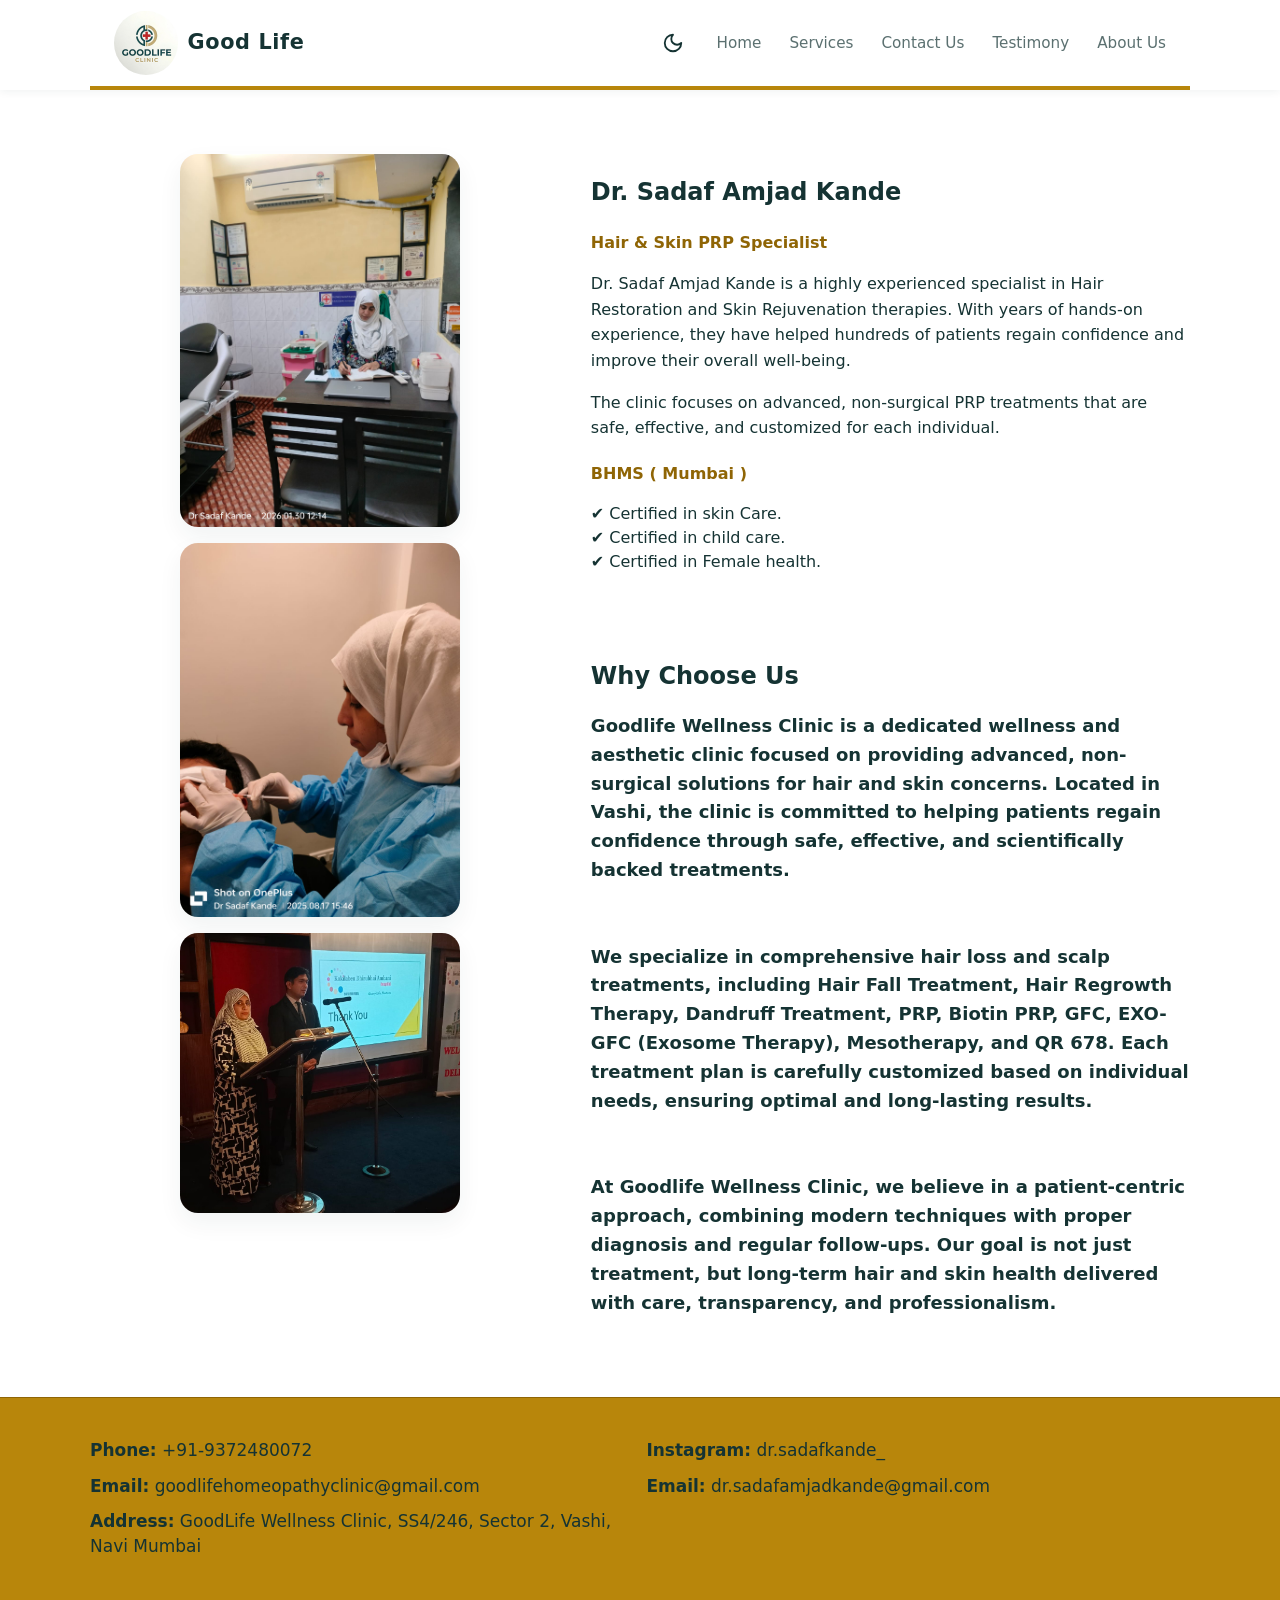
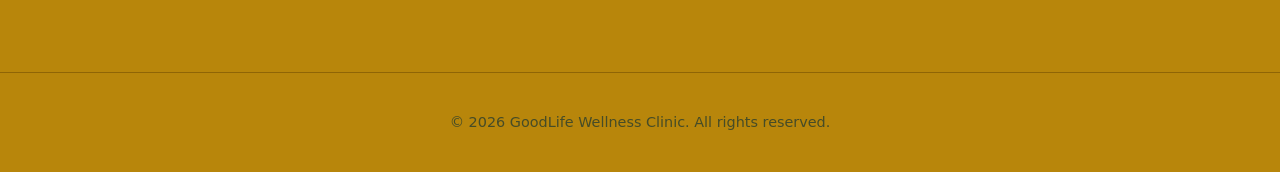
<file: about.html>
<!DOCTYPE html>
<html lang="en">
<head>
  <meta charset="UTF-8" />
  <meta name="viewport" content="width=device-width, initial-scale=1.0" />
  <title>Client Clinic - Hair & Weight PRP</title>
  <link rel="stylesheet" href="styles.css" />
  <script src="js/theme.js"></script>
  <link rel="icon" type="image/png" href="images/Goodlife wellness clinic logo.jpg">
</head>
<body>
  <!-- ================== NAVBAR ================== -->
  <header class="site-header">
    <nav class="navbar">
      <!-- Logo / Brand -->
      <div class="navbar__logo">
        <a href="index.html" class="navbar__brand">
          <img src="images/Goodlife wellness clinic logo.jpg" alt="Good Life Logo" class="navbar__logo-img">
          <span class="navbar__logo-text">Good Life</span>
        </a>
      </div>

      <!-- Theme Toggle Button -->
      <button id="theme-toggle" class="theme-toggle-btn" aria-label="Toggle Night Mode">
        <!-- Moon Icon -->
        <svg class="moon-icon" viewBox="0 0 24 24" fill="none" stroke="currentColor" stroke-width="2" stroke-linecap="round" stroke-linejoin="round">
          <path d="M12 3a6 6 0 0 0 9 9 9 9 0 1 1-9-9Z"></path>
        </svg>
        <!-- Sun Icon -->
        <svg class="sun-icon" viewBox="0 0 24 24" fill="none" stroke="currentColor" stroke-width="2" stroke-linecap="round" stroke-linejoin="round">
          <circle cx="12" cy="12" r="4"></circle>
          <path d="M12 2v2M12 20v2M4.93 4.93l1.41 1.41M17.66 17.66l1.41 1.41M2 12h2M20 12h2M6.34 17.66l-1.41 1.41M19.07 4.93l-1.41 1.41"></path>
        </svg>
      </button>

      <!-- Hamburger checkbox (pure CSS toggle) -->
      <input type="checkbox" id="nav-toggle" class="navbar__checkbox" />
      <!-- Label that shows the hamburger icon -->
      <label for="nav-toggle" class="navbar__button">
        <span class="navbar__icon"></span>
      </label>

      <!-- Navigation links -->
      <ul class="navbar__links">
        <li><a href="index.html" class="nav-link">Home</a></li>
        <li><a href="services.html" class="nav-link">Services</a></li>
        <li><a href="contact.html" class="nav-link">Contact Us</a></li>
        <li><a href="testimony.html" class="nav-link">Testimony</a></li>
        <li><a href="about.html" class="nav-link">About Us</a></li>
      </ul>
    </nav>
  </header>

  <section class="about">
  <div class="about__container">

    <!-- Left: Image -->
    <div class="about__image">
      <img src="images/sadaf1.jpeg" alt="Dr. Name">
      <img src="images/sadaf2.jpeg" alt="Dr. Name">
      <img src="images/sadaf3.jpeg" alt="Dr. Name">    
    </div>

    <!-- Right: Content -->
    <div class="about__content">
      <h2>Dr. Sadaf Amjad Kande</h2>
      <h4>Hair & Skin PRP Specialist</h4>

      <p>
        Dr. Sadaf Amjad Kande is a highly experienced specialist in Hair Restoration
        and Skin Rejuvenation therapies. With years of hands-on experience,
        they have helped hundreds of patients regain confidence and improve
        their overall well-being.
      </p>

      <p>
        The clinic focuses on advanced, non-surgical PRP treatments that are
        safe, effective, and customized for each individual.
      </p>

      <p class="about__highlight">
        <h4>BHMS ( Mumbai )</h4>
        ✔ Certified  in skin Care.  <br>
        ✔ Certified in child care. <br>
        ✔ Certified in Female health.
      </p>
      <br><br>
      <div class="about__content"></div>
      <h2>Why Choose Us</h2>
      <p class="about__highlight1">Goodlife Wellness Clinic is a dedicated wellness and aesthetic clinic focused on providing advanced, non-surgical solutions 
        for hair and skin concerns. Located in Vashi, the clinic is committed to helping patients regain confidence through safe, 
        effective, and scientifically backed treatments.</p>
      <br>
      <p class="about__highlight1">We specialize in comprehensive hair loss and scalp treatments, including Hair Fall Treatment, Hair 
        Regrowth Therapy, Dandruff Treatment, PRP, Biotin PRP, GFC, EXO-GFC (Exosome Therapy), Mesotherapy, and QR 678. 
        Each treatment plan is carefully customized based on individual needs, ensuring optimal and long-lasting results.</p> 
      <br>
      <p class="about__highlight1">At Goodlife Wellness Clinic, we believe in a patient-centric approach, combining modern techniques with proper diagnosis 
        and regular follow-ups. Our goal is not just treatment, but long-term hair and skin health delivered with care, transparency, 
        and professionalism.</p>   
    </div>
  </div>
  </div>
</section>

<!-- =============== FOOTER MAIN =============== -->
<footer class="footer-main">
  <div class="contact__note">

    <p>
      <i class="fa-solid fa-phone"></i>
      <strong>Phone:</strong>
      <a href="tel:+919372480072">+91-9372480072</a>
    </p>

    <p>
      <i class="fa-brands fa-instagram"></i>
      <strong>Instagram:</strong>
      <a href="https://www.instagram.com/dr.sadafkande_" target="_blank">
        dr.sadafkande_
      </a>
    </p>

    <p>
      <i class="fa-solid fa-envelope"></i>
      <strong>Email:</strong>
      <a href="mailto:goodlifehomeopathyclinic@gmail.com">
        goodlifehomeopathyclinic@gmail.com
      </a>
    </p>

    <p>
      <i class="fa-solid fa-envelope"></i>
      <strong>Email:</strong>
      <a href="mailto:dr.sadafamjadkande@gmail.com">
        dr.sadafamjadkande@gmail.com
      </a>
    </p>

    <p>
      <i class="fa-solid fa-location-dot"></i>
      <strong>Address:</strong>
      GoodLife Wellness Clinic, SS4/246, Sector 2, Vashi, Navi Mumbai
    </p>

  </div>
</footer>

<!-- =============== FOOTER BOTTOM (COPYRIGHT) =============== -->
<footer class="footer-bottom">
  <p>&copy; 2026 GoodLife Wellness Clinic. All rights reserved.</p>
</footer>
  </footer>
</file>
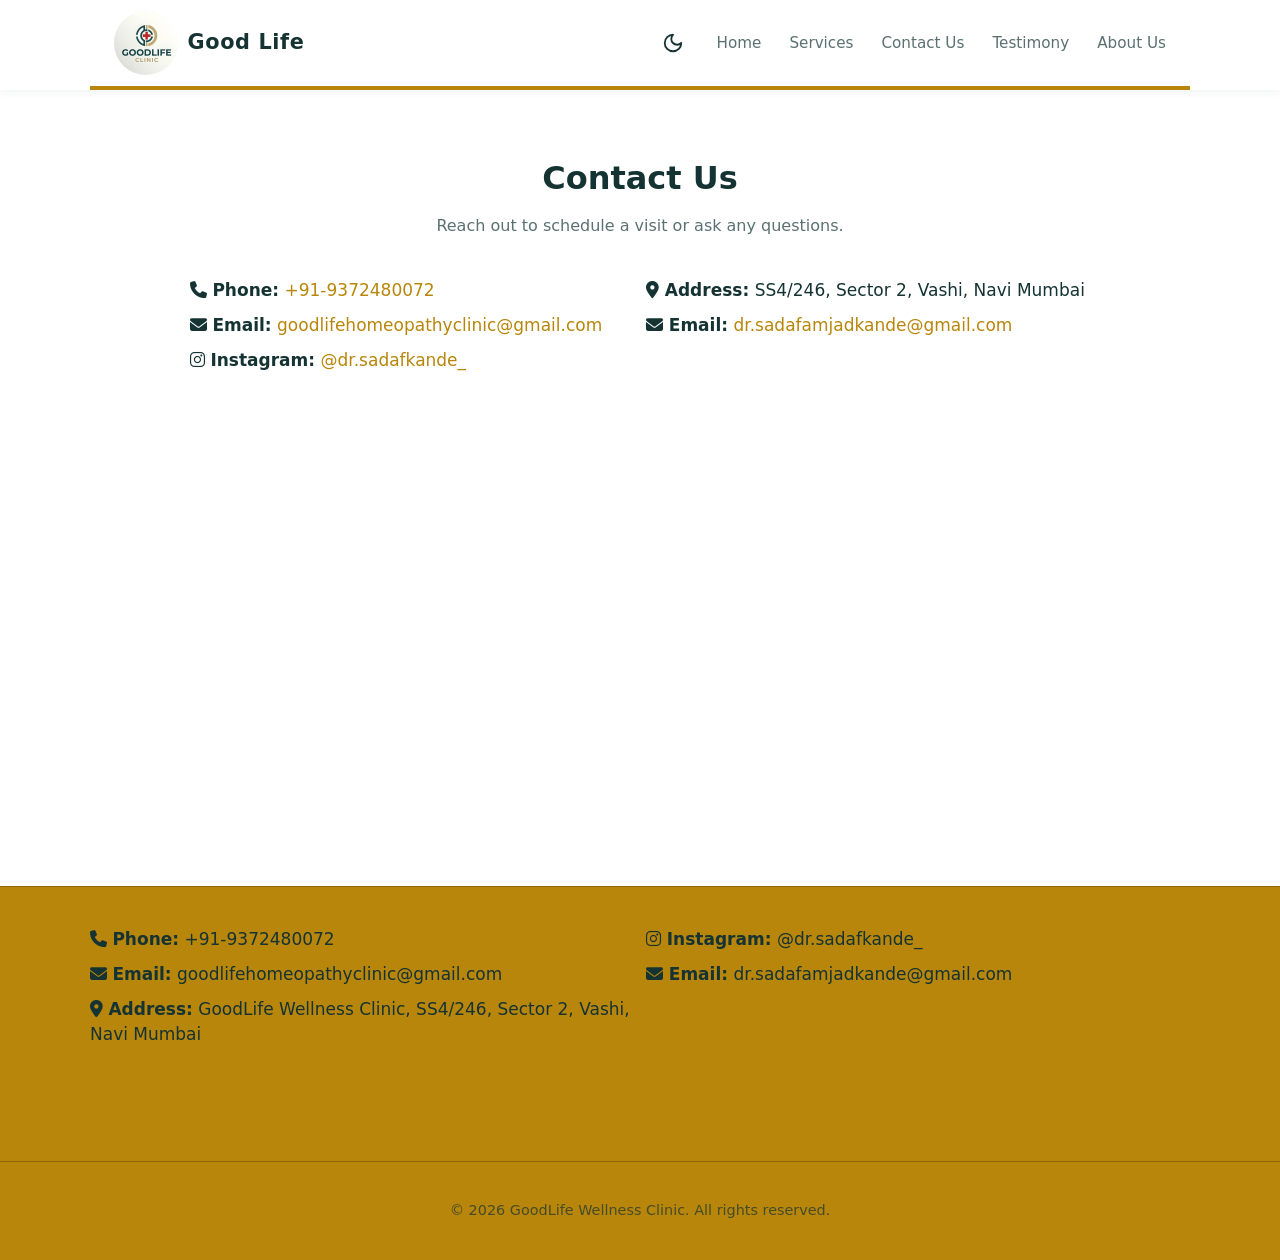
<file: contact.html>
<!DOCTYPE html>
<html lang="en">
<head>
  <meta charset="UTF-8" />
  <meta name="viewport" content="width=device-width, initial-scale=1.0" />
  <title>Client Clinic - Hair & Weight PRP</title>

  <link rel="stylesheet" href="styles.css" />
  <script src="js/theme.js"></script>
  <link rel="icon" type="image/png" href="images/Goodlife wellness clinic logo.jpg">

  <!-- Font Awesome (icons) -->
  <link rel="stylesheet" href="https://cdnjs.cloudflare.com/ajax/libs/font-awesome/6.5.1/css/all.min.css">
</head>

<body>

  <!-- ================== NAVBAR ================== -->
  <header class="site-header">
    <nav class="navbar">

      <div class="navbar__logo">
        <a href="index.html" class="navbar__brand">
          <img src="images/Goodlife wellness clinic logo.jpg" alt="Good Life Logo" class="navbar__logo-img">
          <span class="navbar__logo-text">Good Life</span>
        </a>
      </div>

      <!-- Theme Toggle Button -->
      <button id="theme-toggle" class="theme-toggle-btn" aria-label="Toggle Night Mode">
        <!-- Moon Icon -->
        <svg class="moon-icon" viewBox="0 0 24 24" fill="none" stroke="currentColor" stroke-width="2" stroke-linecap="round" stroke-linejoin="round">
          <path d="M12 3a6 6 0 0 0 9 9 9 9 0 1 1-9-9Z"></path>
        </svg>
        <!-- Sun Icon -->
        <svg class="sun-icon" viewBox="0 0 24 24" fill="none" stroke="currentColor" stroke-width="2" stroke-linecap="round" stroke-linejoin="round">
          <circle cx="12" cy="12" r="4"></circle>
          <path d="M12 2v2M12 20v2M4.93 4.93l1.41 1.41M17.66 17.66l1.41 1.41M2 12h2M20 12h2M6.34 17.66l-1.41 1.41M19.07 4.93l-1.41 1.41"></path>
        </svg>
      </button>

      <input type="checkbox" id="nav-toggle" class="navbar__checkbox" />
      <label for="nav-toggle" class="navbar__button">
        <span class="navbar__icon"></span>
      </label>

      <ul class="navbar__links">
        <li><a href="index.html" class="nav-link">Home</a></li>
        <li><a href="services.html" class="nav-link">Services</a></li>
        <li><a href="contact.html" class="nav-link">Contact Us</a></li>
        <li><a href="testimony.html" class="nav-link">Testimony</a></li>
        <li><a href="about.html" class="nav-link">About Us</a></li>
      </ul>

    </nav>
  </header>

  <!-- ================== CONTACT SECTION ================== -->
  <main>

    <section class="section contact" id="contact">

      <div class="section__header">
        <h2>Contact Us</h2>
        <p>Reach out to schedule a visit or ask any questions.</p>
      </div>

      <div class="contact__note">

        <p>
          <i class="fa-solid fa-phone"></i>
          <strong>Phone:</strong>
          <a href="tel:+919372480072">+91-9372480072</a>
        </p>

        <p>
          <i class="fa-solid fa-location-dot"></i>
          <strong>Address:</strong>
          SS4/246, Sector 2, Vashi, Navi Mumbai
        </p>

        <p>
          <i class="fa-solid fa-envelope"></i>
          <strong>Email:</strong>
          <a href="mailto:goodlifehomeopathyclinic@gmail.com">
            goodlifehomeopathyclinic@gmail.com
          </a>
        </p>

        <p>
          <i class="fa-solid fa-envelope"></i>
          <strong>Email:</strong>
          <a href="mailto:dr.sadafamjadkande@gmail.com">
            dr.sadafamjadkande@gmail.com
          </a>
        </p>
        <p>
      <i class="fa-brands fa-instagram"></i>
      <strong>Instagram:</strong>
      <a href="https://www.instagram.com/dr.sadafkande_" target="_blank">
        @dr.sadafkande_
      </a>
    </p>

      </div>

    </section>

    <!-- ================== MAP SECTION ================== -->
    <section class="map-section">
      <div class="map">
        <iframe
          src="https://www.google.com/maps/embed?pb=!1m14!1m8!1m3!1d3770.7853205687807!2d72.99403187520521!3d19.073174182130785!3m2!1i1024!2i768!4f13.1!3m3!1m2!1s0x3be7c1797f63396b%3A0x9ce5c92e4aef9997!2sGood%20Life%20Clinic!5e0!3m2!1sen!2sin!4v1770461199661!5m2!1sen!2sin"
          width="600"
          height="450"
          style="border:0;"
          allowfullscreen=""
          loading="lazy"
          referrerpolicy="no-referrer-when-downgrade">
        </iframe>
      </div>
    </section>

  </main>

  <!-- =============== FOOTER MAIN =============== -->
<footer class="footer-main">
  <div class="contact__note">

    <p>
      <i class="fa-solid fa-phone"></i>
      <strong>Phone:</strong>
      <a href="tel:+919372480072">+91-9372480072</a>
    </p>

    <p>
      <i class="fa-brands fa-instagram"></i>
      <strong>Instagram:</strong>
      <a href="https://www.instagram.com/dr.sadafkande_" target="_blank">
        @dr.sadafkande_
      </a>
    </p>

    <p>
      <i class="fa-solid fa-envelope"></i>
      <strong>Email:</strong>
      <a href="mailto:goodlifehomeopathyclinic@gmail.com">
        goodlifehomeopathyclinic@gmail.com
      </a>
    </p>

    <p>
      <i class="fa-solid fa-envelope"></i>
      <strong>Email:</strong>
      <a href="mailto:dr.sadafamjadkande@gmail.com">
        dr.sadafamjadkande@gmail.com
      </a>
    </p>

    <p>
      <i class="fa-solid fa-location-dot"></i>
      <strong>Address:</strong>
      GoodLife Wellness Clinic, SS4/246, Sector 2, Vashi, Navi Mumbai
    </p>

  </div>
</footer>

<!-- =============== FOOTER BOTTOM (COPYRIGHT) =============== -->
<footer class="footer-bottom">
  <p>&copy; 2026 GoodLife Wellness Clinic. All rights reserved.</p>
</footer>

</body>
</html>
</file>
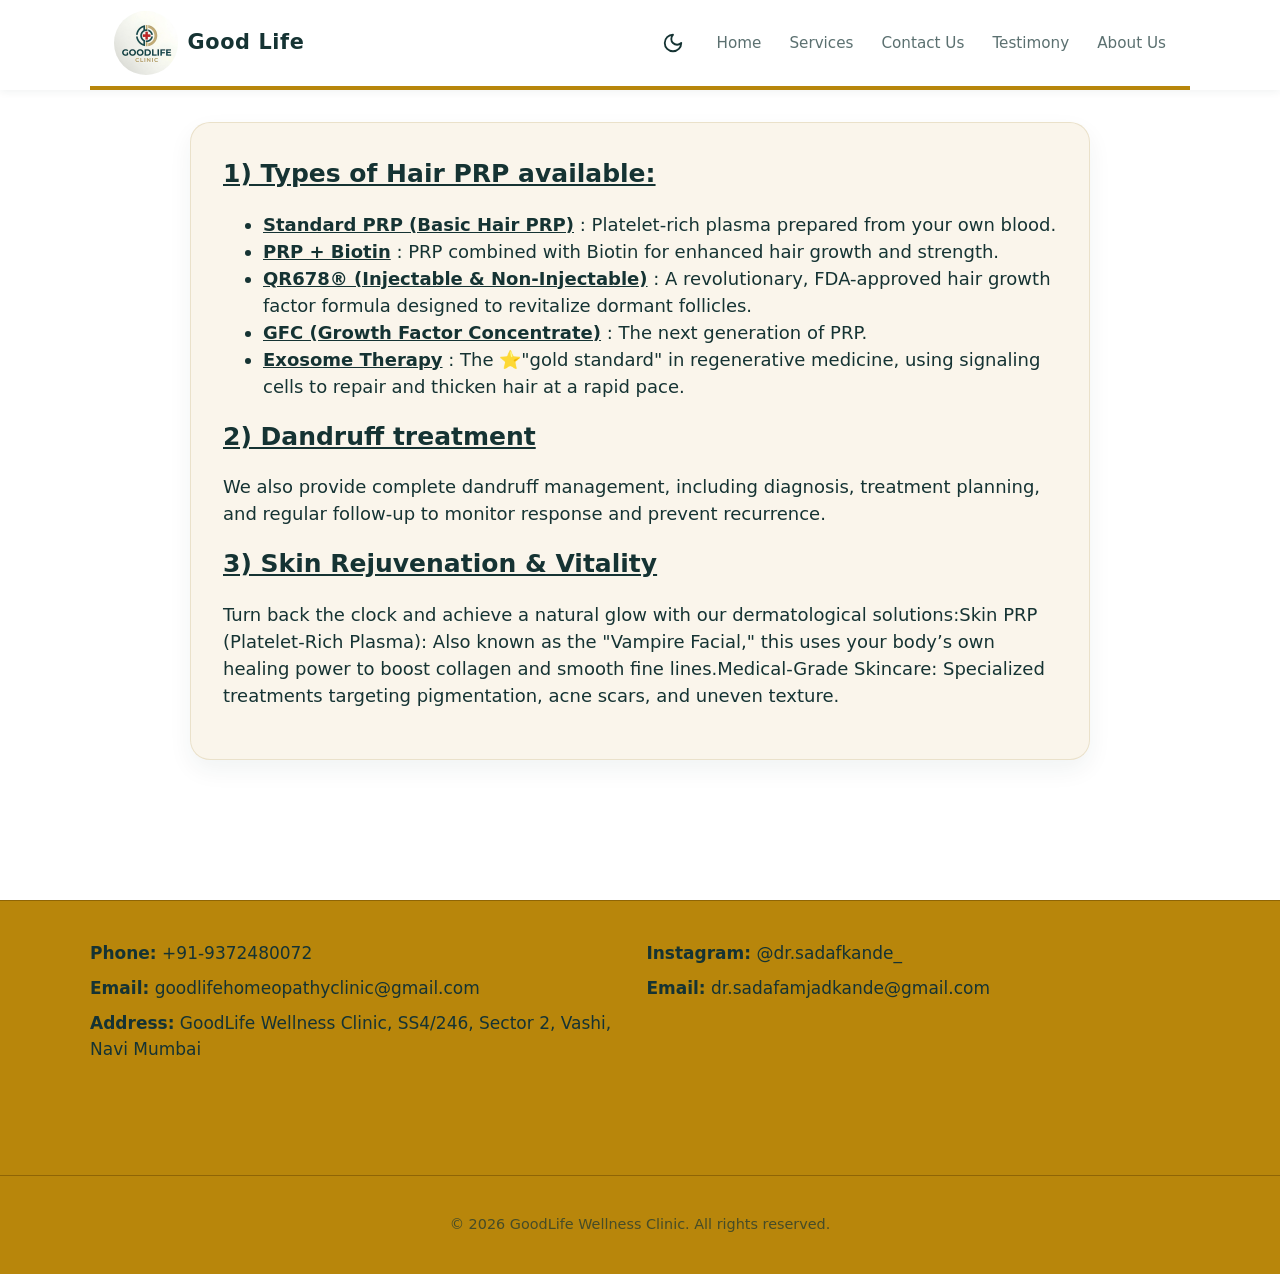
<file: services.html>
<!DOCTYPE html>
<html lang="en">
<head>
  <meta charset="UTF-8" />
  <meta name="viewport" content="width=device-width, initial-scale=1.0" />
  <title>Client Clinic - Hair & Weight PRP</title>
  <link rel="stylesheet" href="styles.css" />
  <script src="js/theme.js"></script>
  <link rel="icon" type="image/png" href="images/Goodlife wellness clinic logo.jpg">
</head>
<body>
  <!-- ================== NAVBAR ================== -->
  <header class="site-header">
    <nav class="navbar">
      <!-- Logo / Brand -->
      <div class="navbar__logo">
        <a href="index.html" class="navbar__brand">
          <img src="images/Goodlife wellness clinic logo.jpg" alt="Good Life Logo" class="navbar__logo-img">
          <span class="navbar__logo-text">Good Life</span>
        </a>
      </div>

      <!-- Theme Toggle Button -->
      <button id="theme-toggle" class="theme-toggle-btn" aria-label="Toggle Night Mode">
        <!-- Moon Icon -->
        <svg class="moon-icon" viewBox="0 0 24 24" fill="none" stroke="currentColor" stroke-width="2" stroke-linecap="round" stroke-linejoin="round">
          <path d="M12 3a6 6 0 0 0 9 9 9 9 0 1 1-9-9Z"></path>
        </svg>
        <!-- Sun Icon -->
        <svg class="sun-icon" viewBox="0 0 24 24" fill="none" stroke="currentColor" stroke-width="2" stroke-linecap="round" stroke-linejoin="round">
          <circle cx="12" cy="12" r="4"></circle>
          <path d="M12 2v2M12 20v2M4.93 4.93l1.41 1.41M17.66 17.66l1.41 1.41M2 12h2M20 12h2M6.34 17.66l-1.41 1.41M19.07 4.93l-1.41 1.41"></path>
        </svg>
      </button>

      <!-- Hamburger checkbox (pure CSS toggle) -->
      <input type="checkbox" id="nav-toggle" class="navbar__checkbox" />
      <!-- Label that shows the hamburger icon -->
      <label for="nav-toggle" class="navbar__button">
        <span class="navbar__icon"></span>
      </label>

      <!-- Navigation links -->
      <ul class="navbar__links">
        <li><a href="index.html" class="nav-link">Home</a></li>
        <li><a href="services.html" class="nav-link">Services</a></li>
        <li><a href="contact.html" class="nav-link">Contact Us</a></li>
        <li><a href="testimony.html" class="nav-link">Testimony</a></li>
        <li><a href="about.html" class="nav-link">About Us</a></li>
      </ul>
    </nav>
  </header>
 
 <div class="container">
  <div class="blue-box">

    <div class="text-block">
      <div class="title-row">
        <span class="big-text"><u>1) Types of Hair PRP available:</u></span>
         <div class="right-text">
            <ul>
                <li><u><b>Standard PRP (Basic Hair PRP)</b></u> : Platelet-rich plasma prepared from your own blood.</li>
                <li><u><b>PRP + Biotin</b></u> : PRP combined with Biotin for enhanced hair growth and strength.</li>
                <li><u><b>QR678® (Injectable & Non-Injectable)</b></u> :  A revolutionary, FDA-approved hair growth factor formula designed to revitalize dormant follicles.</li>
                <li><u><b>GFC (Growth Factor Concentrate)</b></u> : The next generation of PRP.</li>
                <li><u><b>Exosome Therapy</b></u> : The ⭐"gold standard" in regenerative medicine, using signaling cells to repair and thicken hair at a rapid pace.</li>

            </ul>
            <span class="big-text"><u>2) Dandruff treatment </u></span>
            <p>We also provide complete dandruff management, including diagnosis, treatment planning, and regular follow-up to monitor response and prevent recurrence.</p>
          <span class="big-text"><u>3) Skin Rejuvenation & Vitality</u></span>
          <p>Turn back the clock and achieve a natural glow with our dermatological solutions:
​Skin PRP (Platelet-Rich Plasma): Also known as the "Vampire Facial," this uses your body’s own healing power to boost collagen and smooth fine lines.
​Medical-Grade Skincare: Specialized treatments targeting pigmentation, acne scars, and uneven texture.</p>
        </div>
      </div>
    </div>

    

  </div>
</div>

  <!-- =============== FOOTER MAIN =============== -->
<footer class="footer-main">
  <div class="contact__note">

    <p>
      <i class="fa-solid fa-phone"></i>
      <strong>Phone:</strong>
      <a href="tel:+919372480072">+91-9372480072</a>
    </p>

    <p>
      <i class="fa-brands fa-instagram"></i>
      <strong>Instagram:</strong>
      <a href="https://www.instagram.com/dr.sadafkande_" target="_blank">
        @dr.sadafkande_
      </a>
    </p>

    <p>
      <i class="fa-solid fa-envelope"></i>
      <strong>Email:</strong>
      <a href="mailto:goodlifehomeopathyclinic@gmail.com">
        goodlifehomeopathyclinic@gmail.com
      </a>
    </p>

    <p>
      <i class="fa-solid fa-envelope"></i>
      <strong>Email:</strong>
      <a href="mailto:dr.sadafamjadkande@gmail.com">
        dr.sadafamjadkande@gmail.com
      </a>
    </p>

    <p>
      <i class="fa-solid fa-location-dot"></i>
      <strong>Address:</strong>
      GoodLife Wellness Clinic, SS4/246, Sector 2, Vashi, Navi Mumbai
    </p>
    
  </div>
</footer>

<!-- =============== FOOTER BOTTOM (COPYRIGHT) =============== -->
<footer class="footer-bottom">
  <p>&copy; 2026 GoodLife Wellness Clinic. All rights reserved.</p>
</footer>
</body>
</html>
</file>
<file: styles.css>
/* ========== ROOT VARIABLES & GLOBAL STYLES ========== */
:root {
  --color-primary: rgb(184, 134, 11);               /* Dark golden */
  --color-primary-light: rgba(184, 134, 11, 0.08);  /* Light gold tint */
  --color-primary-dark: rgb(143, 101, 5);           /* Deeper dark gold */
  --color-bg-dark: rgb(21, 51, 51);
  --color-white: #ffffff;
  --color-text: rgb(21, 51, 51);
  --color-muted: rgba(21, 51, 51, 0.7);

  --max-width: 1100px;
  --shadow-soft: 0 10px 25px rgba(21, 51, 51, 0.06);
  --radius-card: 12px;
  --transition-base: 0.3s ease;
  --nav-height: 90px;

  --slider-btn-bg: rgba(255, 255, 255, 0.75);
  --slider-btn-bg-hover: rgba(255, 255, 255, 0.95);
  --slider-btn-color: var(--color-bg-dark);
  --slider-btn-border: rgba(184, 134, 11, 0.4);
}

:root[data-theme="dark"] {
  --color-bg-dark: rgb(240, 245, 245);
  --color-white: #000000;                            /* Pure black background */
  --color-text: rgb(220, 230, 230);
  --color-muted: rgba(220, 230, 230, 0.7);
  --color-primary-light: rgba(184, 134, 11, 0.07);   /* Very faint golden tint */

  --shadow-soft: 0 10px 25px rgba(0, 0, 0, 0.6);

  --slider-btn-bg: rgba(0, 0, 0, 0.75);
  --slider-btn-bg-hover: rgba(0, 0, 0, 0.95);
  --slider-btn-color: var(--color-bg-dark);
  --slider-btn-border: rgba(184, 134, 11, 0.5);
}

*,
*::before,
*::after {
  box-sizing: border-box;
}

body {
  margin: 0;
  font-family: system-ui, -apple-system, BlinkMacSystemFont, "Segoe UI",
    sans-serif;
  color: var(--color-text);
  background-color: var(--color-white);
  line-height: 1.5;
}
body {
  margin: 0;
  font-family: system-ui, -apple-system, BlinkMacSystemFont, "Segoe UI",
    sans-serif;
  color: var(--color-text);
  background-color: var(--color-white);
  line-height: 1.5;
}

/* ← PASTE HERE */
:root[data-theme="dark"] body {
  background: radial-gradient(
    ellipse 80% 40% at 50% 0%,
    rgba(184, 134, 11, 0.06) 0%,
    #000000 60%
  );
  min-height: 100vh;
}

/* Global transitions for theme toggling */
body,
.site-header,
.navbar,
.service-card,
.testimony__card,
.footer-main,
.footer-bottom,
.blue-box,
.btn-primary,
.nav-link,
.theme-toggle-btn {
  transition: background-color var(--transition-base),
              color var(--transition-base),
              border-color var(--transition-base),
              box-shadow var(--transition-base);
}

/* Utility classes */
.section {
  padding: 4rem 1.5rem;
}

.section__header {
  max-width: var(--max-width);
  margin: 0 auto 2.5rem auto;
  text-align: center;
}

.section__header h2 {
  margin: 0 0 0.75rem 0;
  font-size: 2rem;
  color: var(--color-bg-dark);
}

.section__header p {
  margin: 0;
  color: var(--color-muted);
}

/* Constrain main content width */
main > section {
  max-width: var(--max-width);
  margin: 0 auto;
}

/* ========== NAVBAR ========== */
.site-header {
  position: sticky;
  top: 0;
  z-index: 1000;
  background-color: var(--color-white);
  box-shadow: 0 2px 8px rgba(21, 51, 51, 0.06);
}

.navbar {
  max-width: var(--max-width);
  margin: 0 auto;
  height: var(--nav-height);
  display: flex;
  align-items: center;
  justify-content: space-between;
  padding: 0 1.5rem;
}

/* Logo */
.navbar__logo a {
  text-decoration: none;
  font-weight: 700;
  font-size: 1.3rem;
  letter-spacing: 0.03em;
  color: var(--color-bg-dark);
}

/* Hide checkbox by default (used for hamburger toggle) */
.navbar__checkbox {
  display: none;
}

/* Hamburger button */
.navbar__button {
  display: none; /* shown only on small screens */
  width: 32px;
  height: 24px;
  position: relative;
  cursor: pointer;
}

/* Hamburger icon lines */
.navbar__icon,
.navbar__icon::before,
.navbar__icon::after {
  position: absolute;
  left: 0;
  width: 100%;
  height: 3px;
  border-radius: 2px;
  background-color: var(--color-bg-dark);
  transition: transform var(--transition-base),
    opacity var(--transition-base),
    top var(--transition-base),
    bottom var(--transition-base);
}

.navbar__icon {
  top: 50%;
  transform: translateY(-50%);
}

.navbar__icon::before,
.navbar__icon::after {
  content: "";
}

.navbar__icon::before {
  top: -8px;
}

.navbar__icon::after {
  bottom: -8px;
}

/* Navbar links */
.navbar__links {
  list-style: none;
  display: flex;
  align-items: center;
  gap: 1.75rem;
  margin: 0;
  padding: 0;
}

.navbar__links .nav-link {
  text-decoration: none;
  color: var(--color-muted);
  font-weight: 500;
  font-size: 0.95rem;
  position: relative;
}

/* Underline hover effect */
.navbar__links .nav-link::after {
  content: "";
  position: absolute;
  left: 0;
  bottom: -4px;
  width: 0;
  height: 2px;
  background-color: var(--color-primary);
  transition: width var(--transition-base);
}

.navbar__links .nav-link:hover::after,
.navbar__links .nav-link:focus-visible::after {
  width: 100%;
}

.navbar__links .nav-link:hover {
  color: var(--color-primary-dark);
}
/* Brand container */
.navbar__brand {
  display: flex;
  align-items: center;
  gap: 0.6rem; /* space between logo and text */
  text-decoration: none;
}

/* Logo image */
.navbar__logo-img {
  width: 64px;      /* increase from 48px */
  height: 64px;
  border-radius: 50%;
  object-fit: cover;
}


/* Clinic name */
.navbar__logo-text {
  font-size: 1.3rem;
  font-weight: 700;
  color: var(--color-bg-dark);
  letter-spacing: 0.03em;
}
.navbar {
  border-bottom: 4px solid var(--color-primary);
}

/* ========== THEME TOGGLE BUTTON ========== */
.theme-toggle-btn {
  background: none;
  border: none;
  cursor: pointer;
  padding: 0.5rem;
  display: flex;
  align-items: center;
  justify-content: center;
  color: var(--color-bg-dark);
  border-radius: 50%;
  width: 40px;
  height: 40px;
  margin-left: auto;
  margin-right: 1.5rem;
  outline: none;
  position: relative;
  z-index: 1001;
}

.theme-toggle-btn svg {
  width: 22px;
  height: 22px;
  transition: transform 0.5s ease, stroke var(--transition-base);
}

.theme-toggle-btn:hover {
  background-color: var(--color-primary-light);
  color: var(--color-primary);
}

.theme-toggle-btn:hover svg {
  transform: scale(1.1) rotate(20deg);
}

/* Toggle Sun/Moon visibility based on active theme */
:root[data-theme="dark"] .theme-toggle-btn .sun-icon {
  display: block;
}
:root[data-theme="dark"] .theme-toggle-btn .moon-icon {
  display: none;
}
:root:not([data-theme="dark"]) .theme-toggle-btn .sun-icon {
  display: none;
}
:root:not([data-theme="dark"]) .theme-toggle-btn .moon-icon {
  display: block;
}

/* Adjust layout on mobile */
@media (max-width: 768px) {
  .theme-toggle-btn {
    margin-right: 0.5rem;
    width: 36px;
    height: 36px;
  }
  .theme-toggle-btn svg {
    width: 18px;
    height: 18px;
  }
}
/* ========== HERO SECTION (BANNER) ========== */
/* .hero {
  display: grid;
  grid-template-columns: 1.2fr 1fr;
  gap: 2.5rem;
  padding: 4rem 1.5rem 4.5rem 1.5rem;
  align-items: center;
} */
.hero {
  padding-bottom: 5rem; /* ✅ creates space before testimony */
}

.hero__content h1 {
  margin: 0 0 1rem 0;
  font-size: 2.3rem;
  color: var(--color-bg-dark);
}

.hero__content p {
  margin: 0 0 1.75rem 0;
  color: var(--color-muted);
  max-width: 30rem;
}

.btn-primary {
  display: inline-block;
  padding: 0.75rem 1.75rem;
  border-radius: 999px;
  background: linear-gradient(135deg, var(--color-primary), var(--color-primary-dark));
  color: var(--color-white);
  text-decoration: none;
  font-weight: 600;
  font-size: 0.95rem;
  box-shadow: var(--shadow-soft);
  transition: transform var(--transition-base),
    box-shadow var(--transition-base),
    filter var(--transition-base);
    width: 350px;
}

.btn-primary:hover {
  transform: translateY(-1px);
  filter: brightness(1.05);
  box-shadow: 0 14px 30px rgba(187, 162, 105, 0.3);
}

/* ========== SERVICES SECTION ========== */

.container {
  display: flex;
  justify-content: center;
  align-items: flex-start;   /* content starts from top */
  min-height: calc(100vh - var(--nav-height));
  padding: 2rem 1rem;
}

.blue-box {
  width: 100%;
  max-width: 900px;
  background-color: var(--color-primary-light);
  border-radius: 20px;
  border: 1px solid rgba(187, 162, 105, 0.25);
  padding: 2rem;
  box-shadow: var(--shadow-soft);
}

.text-block {
  display: block;   /* keeps everything inside the box */
}

.title-row {
  /* display: flex; */
  /* align-items: flex-start; */
  gap: 16px;
}

.big-text {
  font-size: 25px;
  font-weight: 600;
  color: var(--color-bg-dark);
}

.right-text {
  display: flex;
  flex-direction: column;
  font-size: 18px;
}




.services {
  background-color: var(--color-primary-light);
  border-radius: 32px;
  margin-top: 2rem;
  margin-bottom: 2rem;
  border: 1px solid rgba(187, 162, 105, 0.15);
}

.services__grid {
  display: grid;
  grid-template-columns: repeat(3, minmax(0, 1fr));
  gap: 1.5rem;
}

.service-card {
  background-color: var(--color-white);
  border-radius: var(--radius-card);
  padding: 1.75rem 1.5rem;
  box-shadow: var(--shadow-soft);
  border: 1px solid rgba(187, 162, 105, 0.15);
  transition: transform var(--transition-base),
    box-shadow var(--transition-base),
    border-color var(--transition-base);
}

.service-card h3 {
  margin: 0 0 0.75rem 0;
  color: var(--color-bg-dark);
  font-size: 1.15rem;
}

.service-card p {
  margin: 0;
  color: var(--color-muted);
  font-size: 0.95rem;
}

.service-card:hover {
  transform: translateY(-4px);
  box-shadow: 0 16px 35px rgba(187, 162, 105, 0.18);
  border-color: rgba(187, 162, 105, 0.35);
}

/* ========== TESTIMONY SECTION ========== */
/* ================= TESTIMONY SECTION ================= */

/* ========== TESTIMONY SECTION (FIXED GRID) ========== */

.testimony {
  display: grid;
  grid-template-columns: repeat(2, minmax(0, 1fr)); /* ✅ 2 columns on PC */
  gap: 2rem;

  max-width: var(--max-width);
  margin: 0 auto;
  padding: 0 1.5rem;
  
  justify-items: center;
}

.testimony__card {
  background-color: var(--color-primary-light);
  padding: 1.5rem 1.75rem;
  border-radius: 18px;              /* smoother rounded corners */
  box-shadow: var(--shadow-soft);
  border-left: 4px solid var(--color-primary);

  max-width: 600px;                 /* prevents full-width stretch */
  width: 100%;
  text-align: center;

  display: flex;                    /* centers content inside card */
  flex-direction: column;
  align-items: center;
  justify-content: center;
}

.testimony__card img {
  width: 100%;
  max-width: 375px;
  height: auto;

  border-radius: 12px;
  margin-bottom: 1rem;
  display: block;
}

.testimony__quote {
  margin: 0 0 0.75rem 0;
  font-style: italic;
  color: var(--color-text);
  line-height: 1.6;
}

.testimony__name {
  margin: 0;
  font-weight: 600;
  color: var(--color-primary-dark);
}
@media (max-width: 768px) {
  .testimony {
    grid-template-columns: 1fr; /* ✅ 1 column on mobile */
  }
}
/* ===== View More Testimony — FINAL FIX ===== */

.testimony-action {
  max-width: var(--max-width);
  margin: 3rem auto 0;
  padding: 0 1.5rem;

  display: flex;
  justify-content: center; /* mobile default */
}
/* ===== Mobile fixes for View More Testimony button ===== */
@media (max-width: 768px) {
  .testimony-action {
    margin-top: 0.0rem; /* ✅ reduce space above button */
  }

  .testimony-action .btn-primary {
    padding: 0.7rem 1.4rem; /* ✅ smaller button width */
    font-size: 0.9rem;     /* optional: slightly tighter text */
    width: 275px;             /* ✅ fixed width for mobile */
  }
}

/* PC only — extreme left */
@media (min-width: 769px) {
  .testimony-action {
    justify-content: flex-start;
  }
}


/* ===== Button with Icon Enhancement ===== */

.btn-with-icon {
  display: inline-flex;
  align-items: center;
  gap: 0.5rem;
}

.btn-with-icon .btn-icon {
  transition: transform 0.3s ease;
}

/* Arrow moves slightly on hover */
.btn-with-icon:hover .btn-icon {
  transform: translateX(4px);
}


/* ========== CONTACT SECTION ========== */
/* =====================================================
   FIX CONTACT SECTION + MAP (MOBILE RESPONSIVE)
   ===================================================== */

/* Prevent horizontal scroll globally */
html, body {
  overflow-x: hidden;
}

/* ===== CONTACT SECTION ===== */
.contact {
  width: 100%;
}

.contact__note {
  margin: 0 auto;
  font-size: 17px;
}

.contact .contact__note a {
  color: var(--color-primary);
  text-decoration: none;
  font-weight: 500;
  transition: color var(--transition-base);
}

.contact .contact__note a:hover {
  color: var(--color-primary-dark);
  text-decoration: underline;
}

/* ===== MAP SECTION ===== */
.map-section {
  width: 100%;
  margin: 0 auto 3rem;
}

.map {
  max-width: 1000px;   /* controls size on PC */
  margin: 0 auto;
}

.map iframe {
  width: 100%;
  height: 400px;       /* ✅ perfect PC height */
  display: block;
  border: 0;
  border-radius: 12px;
}
/* ===== FOOTER FIX ===== */
.site-footer {
  margin-top: 3rem;
  width: 100%;
}
/* ========== about ========== */
/* ========== ABOUT SECTION ========== */

.about {
  padding: 4rem 1.5rem;
}

.about__container {
  max-width: 1100px;
  margin: 0 auto;

  display: grid;
  grid-template-columns: 1fr 1.3fr;
  gap: 2.5rem;

  align-items: start;   /* 🔥 text starts from top */
}


/* ===== Images ===== */
.about__image {
  display: flex;
  gap: 1rem;
  justify-content: center;
  flex-wrap: wrap;
}
/* ===== ABOUT IMAGES ===== */
/* ===== ABOUT IMAGES (COLUMN) ===== */

.about__image {
  display: flex;
  flex-direction: column;   /* 🔥 makes images vertical */
  align-items: center;
  gap: 1rem;
}

.about__image img {
  width: 100%;
  max-width: 280px;         /* controls image size */
  height: auto;

  border-radius: 18px;
  box-shadow: var(--shadow-soft);
}


/* ===== Content ===== */
.about__content h2 {
  margin-bottom: 0.25rem;
}

.about__content h4 {
  margin-bottom: 1rem;
  color: var(--color-primary-dark);
}

.about__content p {
  margin-bottom: 1rem;
  line-height: 1.6;
}

.about__highlight {
  font-weight: 500;
  color: var(--color-primary-dark);
}
.about__highlight1 {
  font-weight: 600;
  font-size: 18px;
  color: var(--color-text);
}

/* ========== MOBILE RESPONSIVE ========== */
/* =====================================================
   ABOUT SECTION — MOBILE IMAGE SIZE FIX
   ===================================================== */

@media (max-width: 768px) {

  .about {
    padding: 3rem 1rem;
  }

  .about__container {
    grid-template-columns: 1fr;   /* stack image + content */
    gap: 2rem;
    text-align: center;
  }

  .about__image {
    width: 100%;
  }

  .about__image img {
    max-width: 90vw;   /* 🔥 BIG, clear images on mobile */
  }

  .about__content {
    align-self: start;
  }
}

/* ========== FOOTER ========== */
.site-footer {
  margin-top: 2rem;
  padding: 2rem 1.5rem;
  text-align: center;
  background-color: var(--color-primary-dark);
  color: var(--color-white);
  font-size: 0.9rem;
}

.site-footer p {
  margin: 0.25rem 0;
}

/* =========================================================
   RESPONSIVENESS: MEDIA QUERIES
   ========================================================= */

/* ------- Medium screens (tablets) ------- */
@media (max-width: 900px) {
  .hero {
    grid-template-columns: 1fr;
  }

  .hero__slider {
    margin-bottom: 1.5rem;
  }

  .services__grid {
    grid-template-columns: repeat(2, minmax(0, 1fr));
  }

  .contact__content {
    grid-template-columns: 1fr;
  }
}

/* ------- Small screens (mobile phones) ------- */
@media (max-width: 640px) {
  /* Navbar: use hamburger, stack links vertically */
  .navbar {
    padding: 0 1rem;
  }

  .navbar__button {
    display: block; /* show hamburger */
  }

  .navbar__links {
    position: absolute;
    top: var(--nav-height);
    left: 0;
    width: 100%;
    flex-direction: column;
    align-items: flex-start;
    background-color: var(--color-white);
    padding: 0.75rem 1rem 1rem 1rem;
    gap: 0.75rem;
    max-height: 0;
    overflow: hidden;
    box-shadow: 0 8px 20px rgba(21, 51, 51, 0.12);
    transition: max-height var(--transition-base);
  }

  .navbar__links .nav-link {
    padding: 0.25rem 0;
  }

  .navbar__checkbox:checked ~ .navbar__links {
    max-height: 260px;
  }

  .navbar__checkbox:checked + .navbar__button .navbar__icon {
    background-color: transparent;
  }

  .navbar__checkbox:checked + .navbar__button .navbar__icon::before {
    top: 0;
    transform: rotate(45deg);
  }

  .navbar__checkbox:checked + .navbar__button .navbar__icon::after {
    bottom: 0;
    transform: rotate(-45deg);
  }

  .hero {
    padding: 3rem 1rem 3.5rem 1rem;
    gap: 2rem;
  }

  .hero__content h1 {
    font-size: 1.9rem;
  }

  .hero-slider__image {
    height: 210px;
  }

  .services {
    border-radius: 0;
    margin-left: -1rem;
    margin-right: -1rem;
  }

  .services__grid {
    grid-template-columns: 1fr;
  }

  .section {
    padding: 3rem 1rem;
  }
}
@media (max-width: 768px) {
  .contact__content {
    grid-template-columns: 1fr;
    text-align: center;
  }
}

@media (max-width: 768px) {
  .about__container {
    grid-template-columns: 1fr;
    text-align: center;
  }

  .about__image img {
    max-width: 260px;
  }
}
@media (max-width: 768px) {
  .about__image img {
    max-width: 110px;  /* smaller but still in one row */
  }
}
/* =====================================================
   MOBILE FIX — NAVBAR + HERO
   ===================================================== */

@media (max-width: 768px) {

  /* ===== NAVBAR ===== */
  .navbar {
    height: auto;
    padding: 0.75rem 1rem;
  }

  .navbar__logo-img {
    width: 44px;
    height: 44px;
  }

  .navbar__logo-text {
    font-size: 1.1rem;
  }

  /* Hamburger button visible */
  .navbar__button {
    display: block;
  }

  /* Mobile menu */
  .navbar__links {
    position: absolute;
    top: 100%;
    left: 0;
    width: 100%;

    flex-direction: column;
    align-items: flex-start;

    background-color: var(--color-white);
    padding: 1rem;

    gap: 0.75rem;
    max-height: 0;
    overflow: hidden;

    transition: max-height 0.3s ease;
    box-shadow: 0 10px 25px rgba(21, 51, 51, 0.12);
  }

  .navbar__checkbox:checked ~ .navbar__links {
    max-height: 320px;
  }

  .navbar__links .nav-link {
    font-size: 1rem;
    width: 100%;
    padding: 0.4rem 0;
  }

  /* ===== HERO SECTION ===== */
  .hero {
    grid-template-columns: 1fr;
    padding: 2.5rem 1rem;
    text-align: center;
  }

  .hero__content h1 {
    font-size: 1.7rem;
    line-height: 1.3;
  }

  .hero__content p {
    max-width: 100%;
    font-size: 0.95rem;
  }

  .btn-primary {
    width: 100%;
    text-align: center;
  }

  /* ===== HERO SLIDER ===== */
  .hero__slider {
    max-width: 100%;
    margin-top: 1.5rem;
  }

  .hero-slider__image {
    height: 220px;
  }

  .hero-slider__controls {
    right: 0.5rem;
    bottom: 0.5rem;
  }
}
/* =====================================================
   FIX: NAVBAR LINKS VISIBLE BEFORE HAMBURGER CLICK
   ===================================================== */

@media (max-width: 640px) {

  /* Hide menu completely by default */
  .navbar__links {
    display: none;
  }

  /* Show menu ONLY when checkbox is checked */
  .navbar__checkbox:checked ~ .navbar__links {
    display: flex;
  }

  /* Ensure vertical layout */
  .navbar__links {
    position: absolute;
    top: 100%;
    left: 0;
    width: 100%;

    flex-direction: column;
    align-items: flex-start;

    background-color: var(--color-white);
    padding: 1rem;

    gap: 0.75rem;
    box-shadow: 0 10px 25px rgba(21, 51, 51, 0.12);
  }
}


@media (max-width: 768px) {

  .contact__content {
    grid-template-columns: 1fr;
    text-align: center;
  }

  .contact__note {
    max-width: 100%;
  }

  .map iframe {
    height: 260px;
  }
}
@media (max-width: 768px) {
  .about__image img {
    width: 50vw !important;
    max-width: none !important;
    height: auto !important;
  }
}
  /* ===============================
    FIXED BANNER SLIDER (PC + MOBILE)
    =============================== */

  .banner {
    max-width: var(--max-width);
    margin: 0 auto;
    overflow: hidden;
    position: relative;
    border-radius: 16px;
  }

  /* Slider track */
  .banner-track {
    display: flex;
    transition: transform 0.6s ease-in-out;
  }

  /* Slides */
  .banner-track img {
    width: 100%;
    height: 360px;
    object-fit: cover;
    flex-shrink: 0;
  }
/* Previous button */
.banner-prev {
  position: absolute;
  top: 50%;
  left: 14px;
  transform: translateY(-50%);
  background: var(--slider-btn-bg);
  color: var(--slider-btn-color);
  border: 1px solid var(--slider-btn-border);
  font-size: 28px;
  width: 44px;
  height: 44px;
  border-radius: 50%;
  cursor: pointer;
  z-index: 10;
  transition: var(--transition-base);
}

.banner-prev:hover {
  background: var(--slider-btn-bg-hover);
  color: var(--color-primary);
  border-color: var(--color-primary);
}

  /* Next button */
  .banner-next {
    position: absolute;
    top: 50%;
    right: 12px;
    transform: translateY(-50%);
    background: var(--slider-btn-bg);
    color: var(--slider-btn-color);
    border: 1px solid var(--slider-btn-border);
    font-size: 28px;
    width: 42px;
    height: 42px;
    border-radius: 50%;
    cursor: pointer;
    z-index: 10;
    transition: var(--transition-base);
  }

  .banner-next:hover {
    background: var(--slider-btn-bg-hover);
    color: var(--color-primary);
    border-color: var(--color-primary);
  }

  /* Mobile */
  @media (max-width: 768px) {
    .banner {
      max-width: 100%;
      border-radius: 0;
    }

    .banner-track img {
      height: 235px;
    }
  }


/* Animation */
@keyframes slideBanner {
  0% { transform: translateX(0); }
  25% { transform: translateX(0); }

  30% { transform: translateX(-100vw); }
  50% { transform: translateX(-100vw); }

  55% { transform: translateX(-200vw); }
  75% { transform: translateX(-200vw); }

  80% { transform: translateX(-300vw); }
  100% { transform: translateX(-300vw); }
}
/* ===============================
   UPPER FOOTER (BLACK) — 2 COLUMNS
   =============================== */

.footer-main {
  background-color: var(--color-primary);
  color: rgb(21, 51, 51);
  padding: 2.5rem 0.5rem;
  height: 275px;
  border-top: 1px solid var(--color-primary-dark);
}

.footer-main .contact__note {
  max-width: var(--max-width);
  margin: 0 auto;

  display: grid;
  grid-template-columns: repeat(2, minmax(0, 1fr));
  gap: 1 rem 0.rem;   /* 🔥 columns closer now */

  text-align: left;
}
.contact__note {
  display: grid;
  grid-template-columns: repeat(2, 1fr);
  gap: 0.6rem 0.8rem; /* row-gap | column-gap */
}

.footer-main .contact__note p {
  margin: 0;
  line-height: 1.5;
}

/* Gold/Teal links */
.footer-main a {
  color: rgb(21, 51, 51);
  text-decoration: none;
  font-weight: 500;
}

.footer-main a:hover {
  color: rgb(0, 0, 0);
  text-decoration: underline;
}

/* ===============================
   MOBILE — 1 COLUMN (UNCHANGED)
   =============================== */

@media (max-width: 768px) {
  .footer-main .contact__note {
    grid-template-columns: 1fr;
    text-align: center;
    gap: 0.6rem;
  }
}

/* ===============================
   LOWER FOOTER (COPYRIGHT)
   =============================== */

.footer-bottom {
  background-color: var(--color-primary);
  color: rgba(21, 51, 51, 0.7);
  text-align: center;
  padding: 1.5rem 1.5rem;
  font-size: 0.9rem;
  border-top: 1px solid var(--color-primary-dark);
}
/* ===============================
   CONTACT PAGE — COLUMN LAYOUT
   =============================== */

/* Desktop: 2 close columns */
.contact .contact__note {
  max-width: 900px;
  margin: 0 auto;

  display: grid;
  grid-template-columns: repeat(2, minmax(0, 1fr));
  gap: 0.6rem 0.8rem; /* 🔥 closer columns */

  text-align: left;
}

/* Clean spacing for items */
.contact .contact__note p {
  margin: 0;
  line-height: 1.5;
}

/* Mobile: single column */
@media (max-width: 768px) {
  .contact .contact__note {
    grid-template-columns: 1fr;
    text-align: center;
    gap: 0.6rem;
  }
}
/* ===============================
   VIDEO SLIDER SECTION
   =============================== */

.video-section {
  max-width: var(--max-width);
  margin: 3rem auto;
  padding: 0 1.5rem;
  text-align: center;
}

.video-title {
  font-size: 1.8rem;
  color: var(--color-bg-dark);
  margin-bottom: 1.5rem;
}

/* Slider container */
.video-slider {
  position: relative;
  overflow: hidden;
}

/* Track */
.video-track {
  display: flex;
  gap: 1.5rem;
  transition: transform 0.5s ease;
}

/* ===============================
   VIDEO SLIDER — PC LAYOUT
   =============================== */

.video-card {
  flex: 0 0 calc(50% - 0.75rem); /* ✅ EXACTLY 2 videos */
  padding: 0.75rem;
}

.video-card video {
  width: 100%;
  max-height: 220px;   /* preview size */
  object-fit: cover;
  cursor: pointer;
}



.video-card p {
  margin-top: 0.5rem;
  font-weight: 500;
  color: var(--color-bg-dark);
}

/* Buttons */
.video-btn {
  position: absolute;
  top: 50%;
  transform: translateY(-50%);
  background: var(--slider-btn-bg);
  color: var(--slider-btn-color);
  border: 1px solid var(--slider-btn-border);
  width: 42px;
  height: 42px;
  font-size: 26px;
  border-radius: 50%;
  cursor: pointer;
  z-index: 10;
  transition: var(--transition-base);
}

.video-btn:hover {
  background: var(--slider-btn-bg-hover);
  color: var(--color-primary);
  border-color: var(--color-primary);
}

.video-btn.prev { left: 8px; }
.video-btn.next { right: 8px; }

/* Mobile */
@media (max-width: 768px) {
  .video-card {
    flex: 0 0 100%; /* 1 video on mobile */
  }
}
</file>
